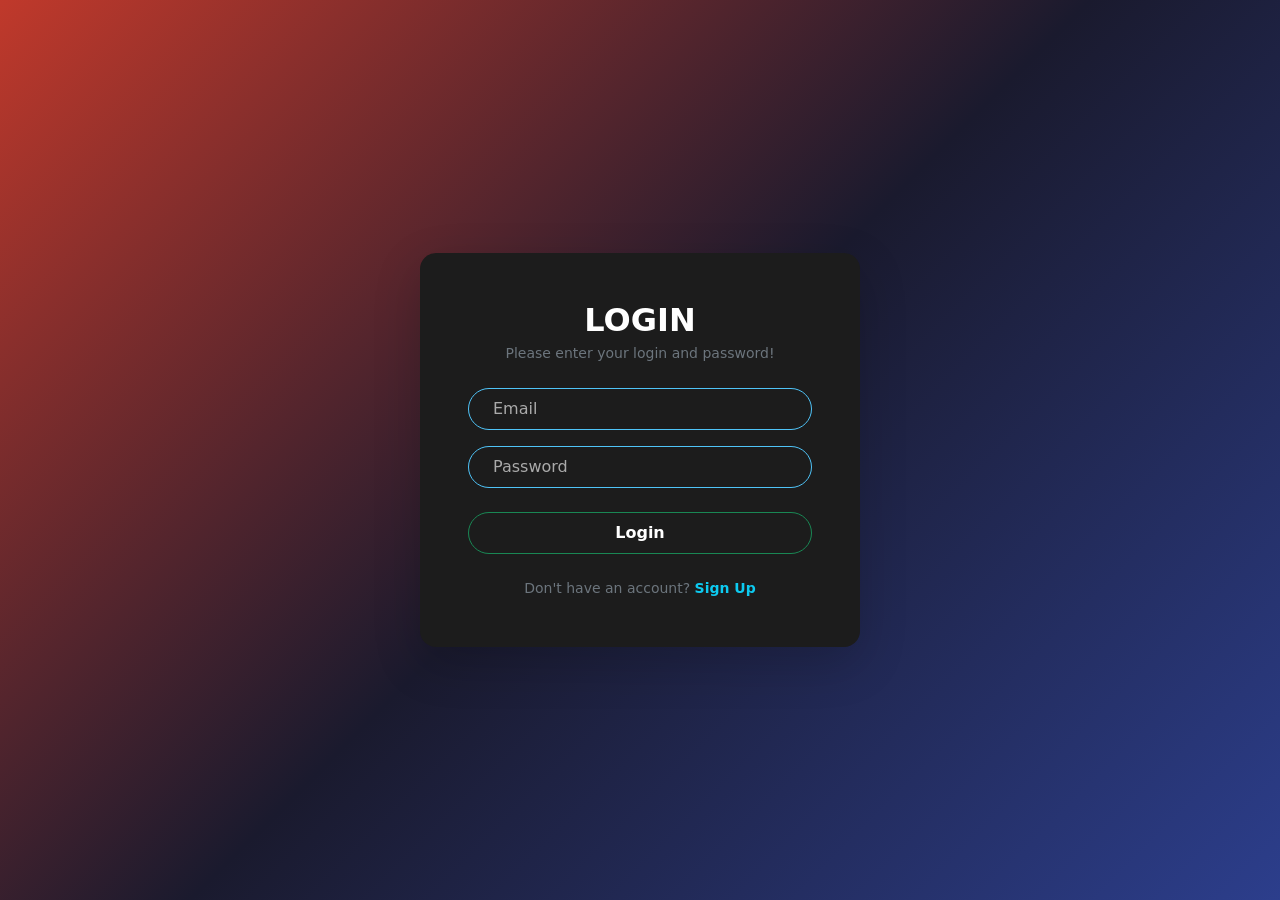
<file: view/index.html>
<!DOCTYPE html>
<html lang="en">
<head>
<meta charset="UTF-8"/>
<meta name="viewport" content="width=device-width, initial-scale=1.0"/>
<title>Login</title>
<link href="https://cdn.jsdelivr.net/npm/bootstrap@5.3.3/dist/css/bootstrap.min.css" rel="stylesheet"/>
<link href="https://cdn.jsdelivr.net/npm/bootstrap-icons@1.11.3/font/bootstrap-icons.min.css" rel="stylesheet"/>
<link rel="stylesheet" href="css/style.css"/>
</head>
<body class="d-flex align-items-center justify-content-center min-vh-100">
<div class="card border-0 shadow-lg p-4 p-md-5 rounded-4 w-100 card-dark" style="max-width:440px;">
<h2 class="text-center text-white fw-bold mb-1 text-uppercase">LOGIN</h2>
<p class="text-center text-secondary mb-4 small">Please enter your login and password!</p>
<div class="mb-3">
<input id="email" type="text" class="form-control rounded-pill px-4 py-2 input-custom" placeholder="Email"/>
</div>
<div class="mb-4">
<input id="password" type="password" class="form-control rounded-pill px-4 py-2 input-custom" placeholder="Password"/>
</div>
<div class="d-grid mb-3">
<button onclick="login()" class="btn btn-outline-success rounded-pill py-2 fw-semibold text-white">Login</button>
</div>
<p class="text-center text-secondary small mt-2 mb-0">
Don't have an account?
<a href="SignUp.html" class="text-info text-decoration-none fw-semibold">Sign Up</a>
</p>
</div>
<script src="https://cdn.jsdelivr.net/npm/bootstrap@5.3.3/dist/js/bootstrap.bundle.min.js"></script>
<script src="Js/login.js"></script>
</body>
</html>
</file>
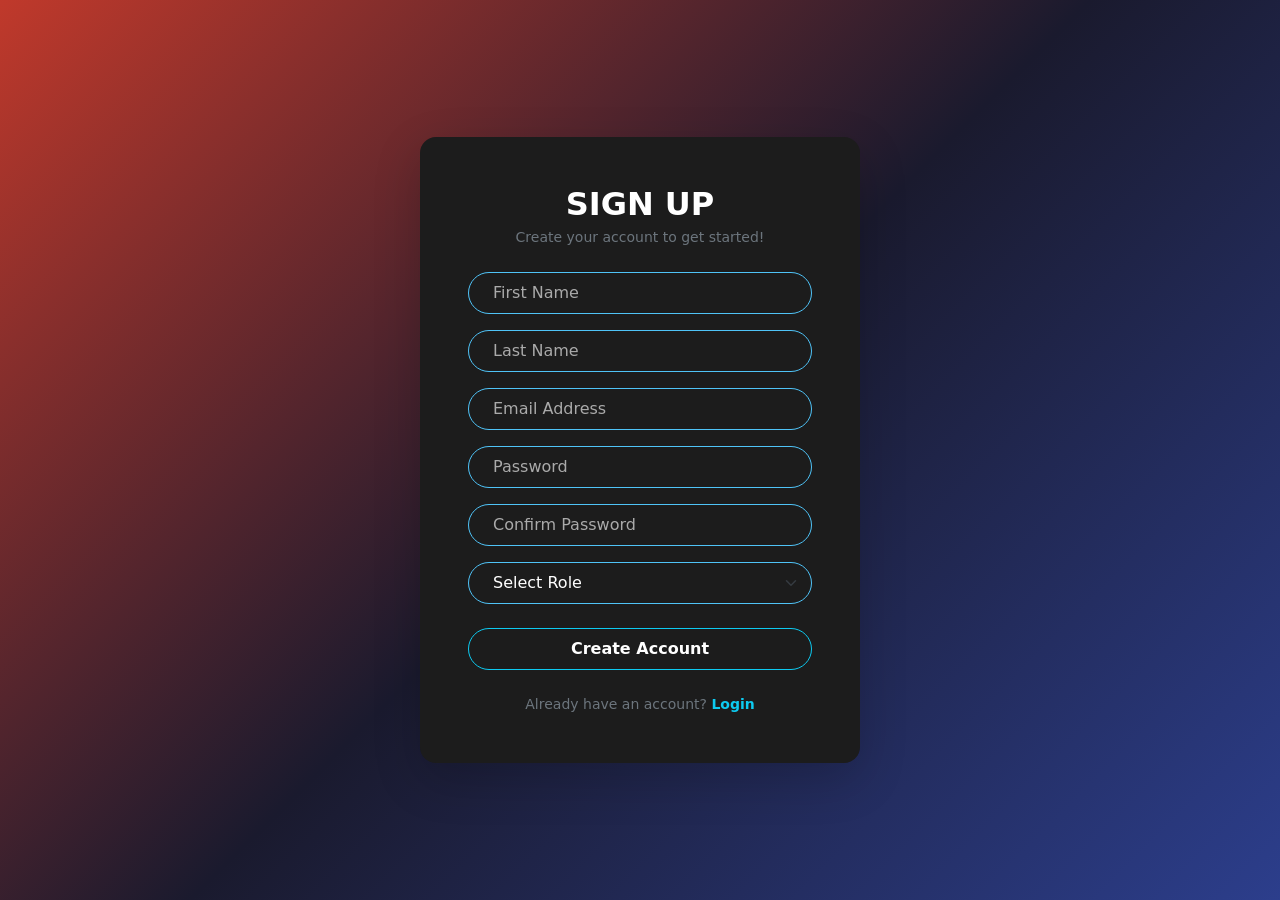
<file: view/SignUp.html>
<!DOCTYPE html>
<html lang="en">
<head>
<meta charset="UTF-8"/>
<meta name="viewport" content="width=device-width, initial-scale=1.0"/>
<title>Sign Up</title>
<link href="https://cdn.jsdelivr.net/npm/bootstrap@5.3.3/dist/css/bootstrap.min.css" rel="stylesheet"/>
<link href="https://cdn.jsdelivr.net/npm/bootstrap-icons@1.11.3/font/bootstrap-icons.min.css" rel="stylesheet"/>
<link rel="stylesheet" href="css/style.css"/>
</head>
<body class="d-flex align-items-center justify-content-center min-vh-100 py-4">
<div class="card border-0 shadow-lg p-4 p-md-5 rounded-4 w-100 card-dark" style="max-width:440px;">
<h2 class="text-center text-white fw-bold mb-1 text-uppercase">SIGN UP</h2>
<p class="text-center text-secondary mb-4 small">Create your account to get started!</p>
<div class="mb-3">
<input id="fname" type="text" class="form-control rounded-pill px-4 py-2 input-custom" placeholder="First Name"/>
</div>
<div class="mb-3">
<input id="lname" type="text" class="form-control rounded-pill px-4 py-2 input-custom" placeholder="Last Name"/>
</div>
<div class="mb-3">
<input id="email" type="email" class="form-control rounded-pill px-4 py-2 input-custom" placeholder="Email Address"/>
</div>
<div class="mb-3">
<input id="password" type="password" class="form-control rounded-pill px-4 py-2 input-custom" placeholder="Password"/>
</div>
<div class="mb-3">
<input id="conf_pw" type="password" class="form-control rounded-pill px-4 py-2 input-custom" placeholder="Confirm Password"/>
</div>
<div class="mb-4">
<select id="role" class="form-select rounded-pill px-4 py-2 input-custom">
<option value="" disabled selected>Select Role</option>
<option value="user">User</option>
<option value="creator">Creator</option>
</select>
</div>
<div class="d-grid mb-3">
<button onclick="SignUp()" class="btn btn-outline-info rounded-pill py-2 fw-semibold text-white">Create Account</button>
</div>
<p class="text-center text-secondary small mt-2 mb-0">
Already have an account?
<a href="index.html" class="text-info text-decoration-none fw-semibold">Login</a>
</p>
</div>
<script src="https://cdn.jsdelivr.net/npm/bootstrap@5.3.3/dist/js/bootstrap.bundle.min.js"></script>
<script src="Js/signup.js"></script>
</body>
</html>
</file>
<file: view/css/style.css>
body {
  background: linear-gradient(135deg, #c0392b 0%, #1a1a2e 50%, #2c3e8c 100%);
  min-height: 100vh;
  display: flex;
  flex-direction: column;
}
main{
    flex: 1;
}
.card-dark {
  background-color: #1c1c1c;
}
.input-custom {
  background-color: transparent;
  border: 1.5px solid #4fc3f7;
  color: #fff;
}
.input-custom::placeholder {
  color: #aaa;
}
.input-custom:focus {
  background-color: transparent;
  border-color: #4fc3f7;
  color: #fff;
  box-shadow: 0 0 0 0.15rem rgba(79, 195, 247, 0.2);
}
.input-custom option {
  background-color: #1c1c1c;
  color: #fff;
}

.nav-brand{
    font-size: 2rem;
    font-weight: 900;
    letter-spacing: -1px;
}
.nav-link{
    font-size: 0.95rem;
    font-weight: 500;
    color: #ffff;
}

.nav-link:hover{
    width: 100%;
    height: 80%;
    border: 0.2px solid white;
    border-radius: 30px;
}

.card{
    height: auto;
}

.card-img-top{
    height: 300px;
}

.card-store{
    margin: 1%;
}

.heading{
    color: #ffff;
    display: flex;
    flex-direction: column;
    align-items: center; 
    margin-top: 0.5%;
}
.heading h1{
    font-family: 'Poppins',sans-serif;
    font-size: 3rem;
    font-weight: bolder;
    letter-spacing: -1px;

}
.heading h2{
    font-family: 'Inter', sans-serif;
    font-size: 1.3rem;
    font-weight: 200;
}
.footer-container{
    background-color: #0000;
}
</file>
